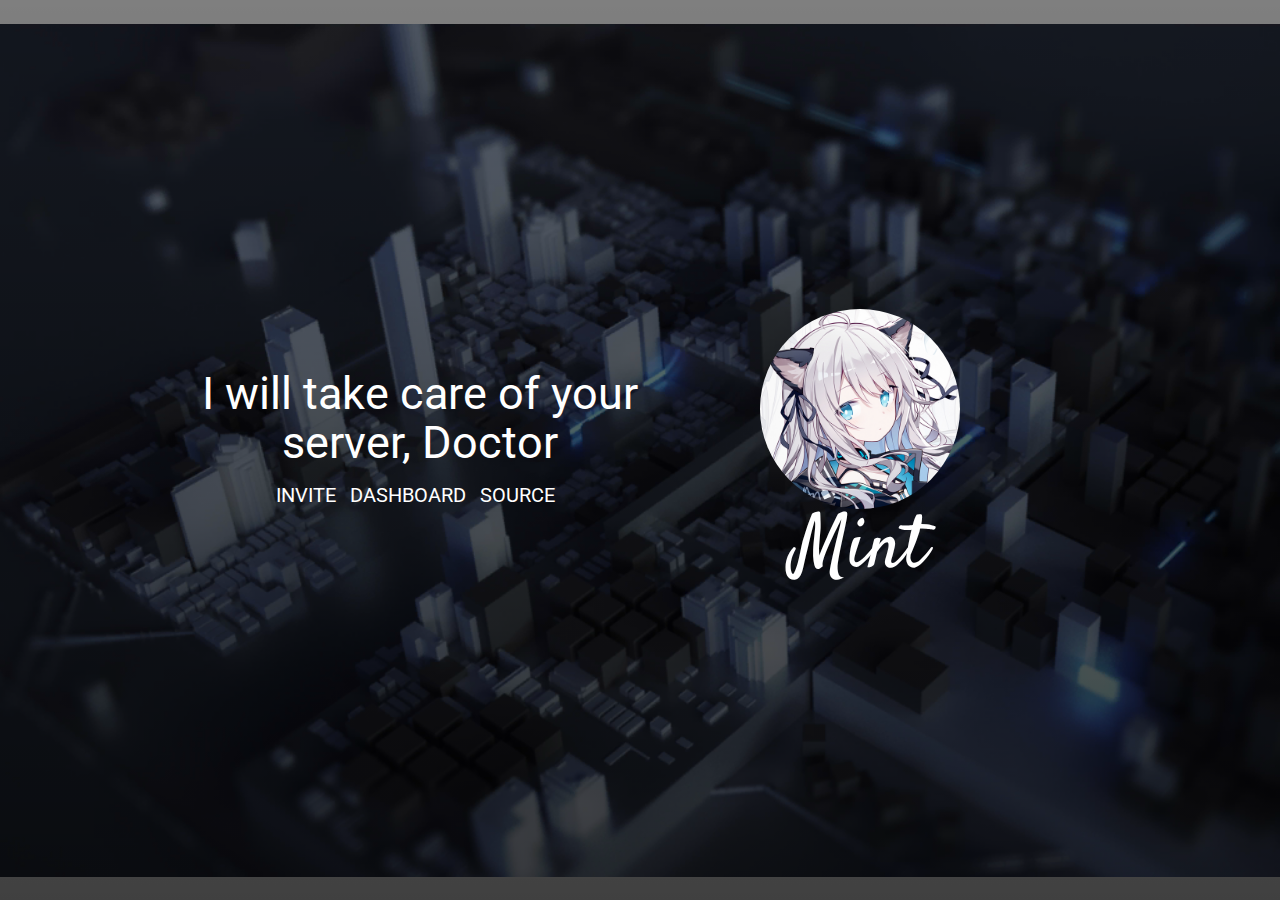
<file: index.html>
<!DOCTYPE html>
<html lang="en">
<head>
    <meta charset="UTF-8">
    <meta http-equiv="X-UA-Compatible" content="IE=edge">
    <meta name="viewport" content="width=device-width, initial-scale=1.0">
    <link rel="stylesheet" href="styles/styles_landing.css">
    <link rel="icon" href="images/icon.png">
    <link rel="preconnect" href="https://fonts.googleapis.com">
    <link rel="preconnect" href="https://fonts.gstatic.com" crossorigin>
    <link href="https://fonts.googleapis.com/css2?family=Roboto:wght@300;400;700&family=Satisfy&display=swap" rel="stylesheet"> 
    <title>Mint</title>
</head>
<body>
    <div class="intro">
        <div class="container">
            <div class="intro__inner">
                <div class="content-left">
                    <span class="caption">I will take care of your server, Doctor</span>
                    <br>
                    <a href="https://discord.com/oauth2/authorize?client_id=424862035063603202&scope=bot&permissions=2146958839" class="button discord">Invite</a>
                    <a href="dashboard.html" class="button common">Dashboard</a>
                    <a href="https://github.com/mili-ae/Mint" class="button common">Source</a>
                </div>
                <div class="content-right logo">
                    <img src="images/avatar.png" alt="Mint Logo" id="avatar">
                    Mint
                </div>
            </div>
        </div>
    </div>
</body>
</html>
</file>
<file: styles/styles_landing.css>
body {
    margin: 0;
    font-family: 'Roboto';
    font-size: 15px;
    line-height: 1.6;
    color: #fff;
}

*, *::before, *::after {
    box-sizing: border-box;
}

h1 {
    margin: 0;
}

.container {
    display: flex;
    flex-direction: column;
    justify-content: center;
    align-items: center;
    width: 100%;
    max-width: 1200px;
    margin: 0 auto;
}

.content-left {
    width: 50%;
    height: 100%;
    margin: 10px, auto;
    text-align: center;
    float: left;
    line-height: 1.1;
    padding-top: 60px;
}

.content-right {
    width: 50%;
    margin: 10px, auto;
    text-align: center;
    float: right;
    line-height: 1.1;
}

.intro {
    display: flex;
    flex-direction: column;
    justify-content: center;
    width: 100%;
    height: 100vh;
    background: linear-gradient(rgba(0, 0, 0, 0.5), rgba(0, 0, 0, 0.75)), url("../images/bg.png") center;
    background-repeat: no-repeat;
    background-size: 100% auto;
}

.intro__inner {
    width: 100%;
    max-width: 880px;
    margin: 0 auto;
}

.logo {
    font-size: 75px;
    vertical-align: top;
    font-family: 'Satisfy' !important; 
    display: inline-block;
}

.caption {
    display: block;
    font-size: 45px;
}

#avatar {
    width: 200px;
    height: 200px;
    border-radius: 50%;
    display: block;
    margin: auto;
}

.button {
    text-transform: uppercase;
    font-size: 20px;
    text-decoration: none;
    color: #fff;
    padding-right: 10px;

    transition: color .2s linear;
}

.discord:hover {
    color: cornflowerblue;
}

.common:hover {
    color: lightgreen;
}
</file>
